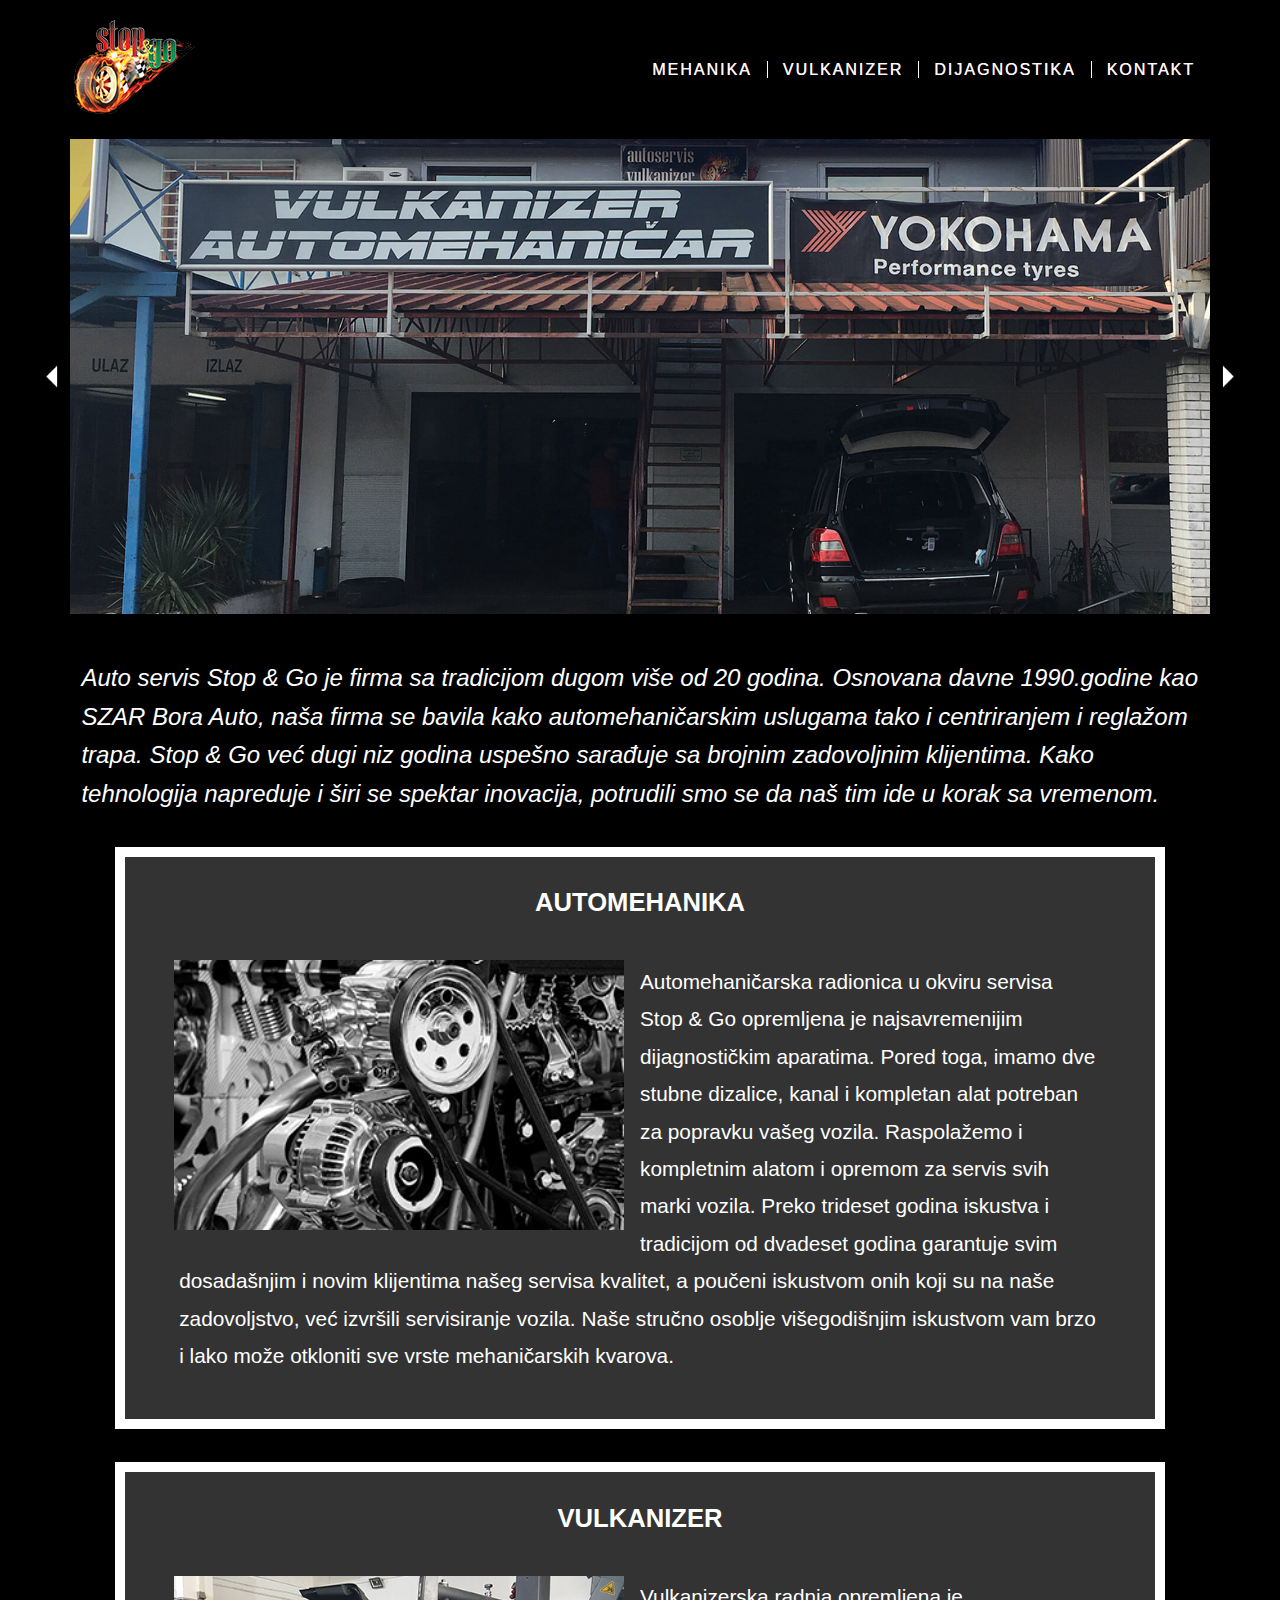
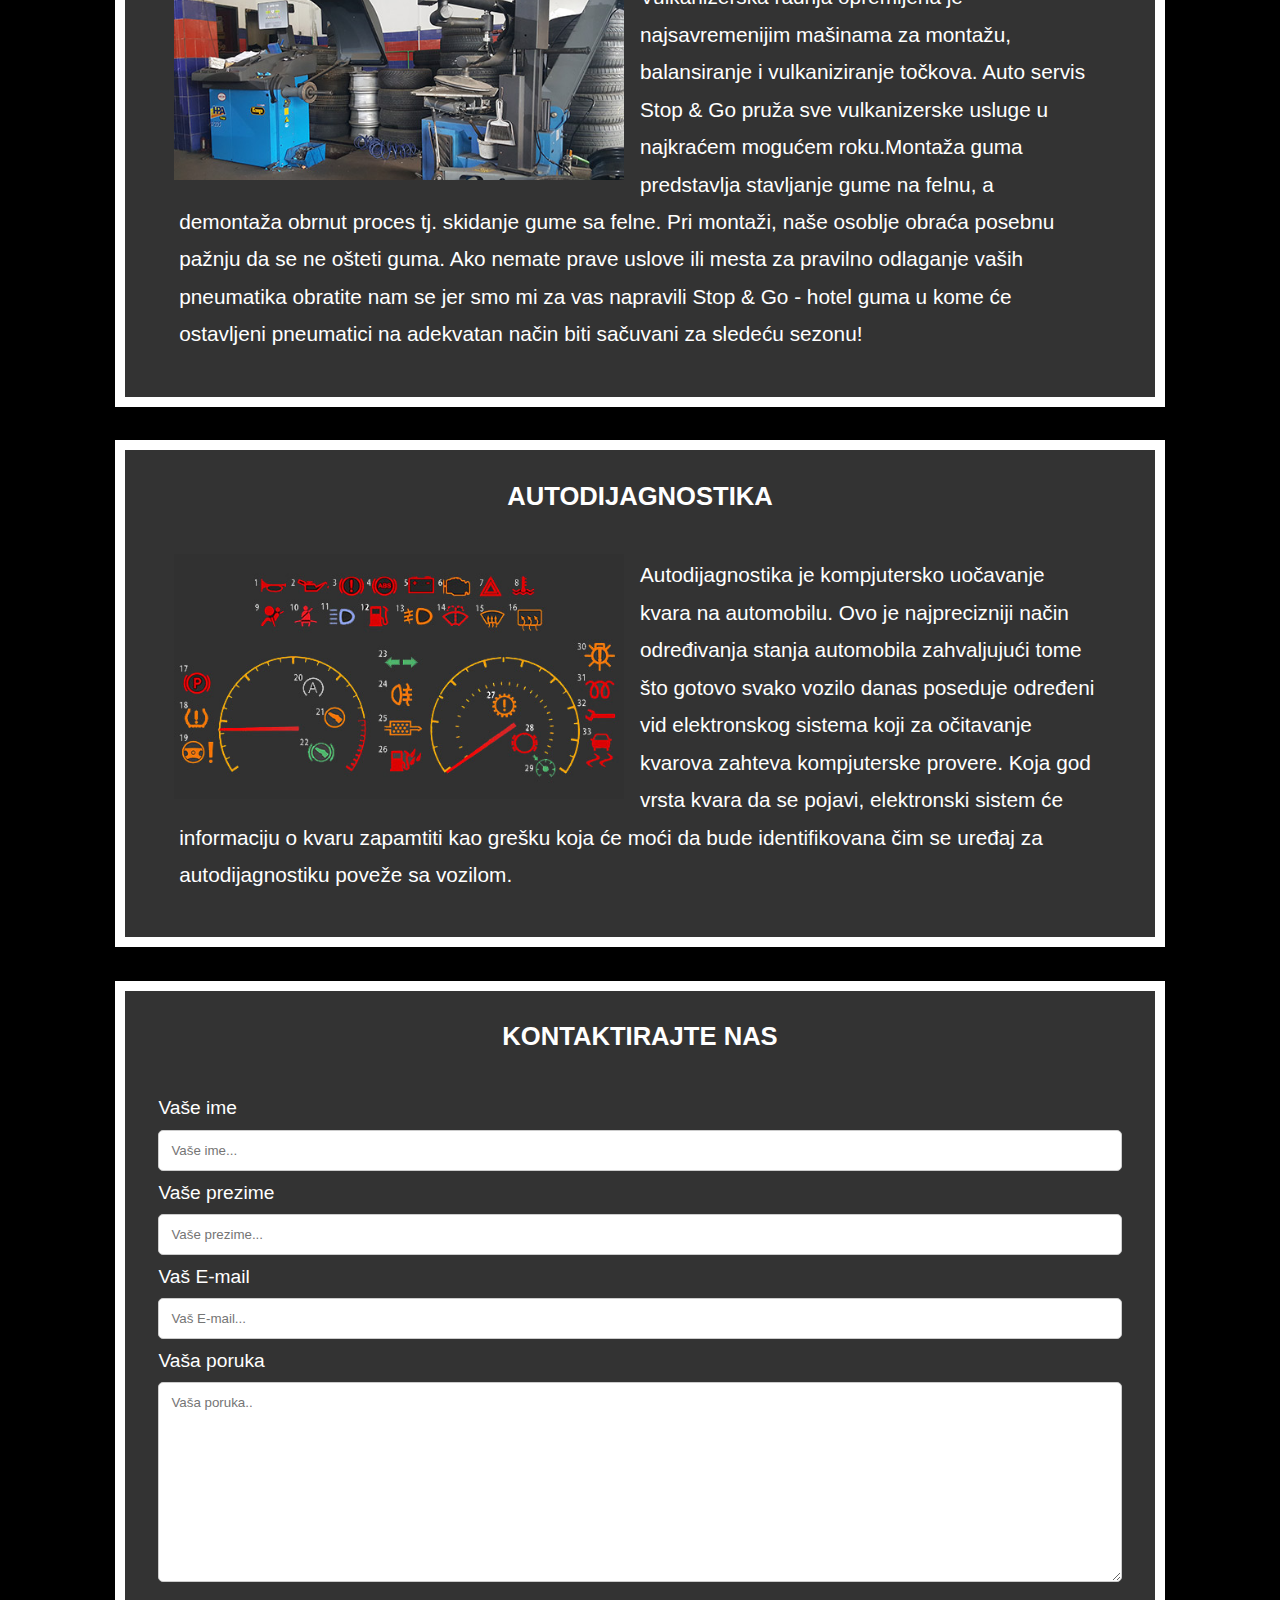
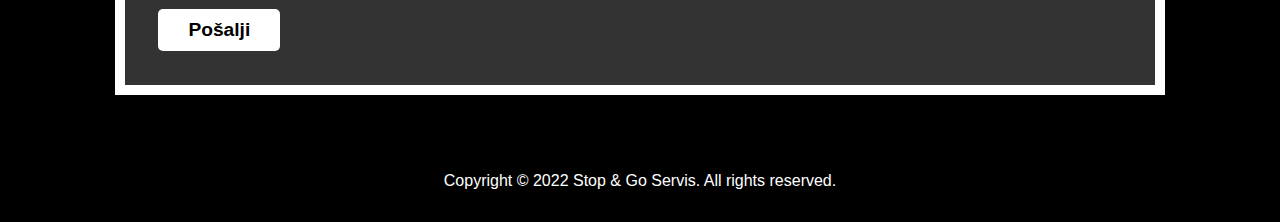
<file: index.html>
<!DOCTYPE html>
<html lang="en">
<head>
    <meta charset="UTF-8">
    <meta http-equiv="X-UA-Compatible" content="IE=edge">
    <meta name="viewport" content="width=device-width, initial-scale=1.0">
    <title>Vulkanizerski & Auto mehaničarski servis</title>
    <link rel="stylesheet" href="assets/style.css">
</head>
<body>
  <div id="outer-wrapper">
    <div id="header">
        <!-- HEADER LOGO -->
        <!-- MOBILE MENU -->   
    </div>
    <!-- HEADER END -->
    <div id="slider"> 
        <img src="assets/img/home-hero.jpg" />
        <a id="left"><img src="assets/img/left-arrow.png" alt="left"></a>
        <a id="right"><img src="assets/img/right-arrow.png" alt="right"></a>
    </div>
    <div id="main">
        <div class="wrapper">
            <!-- INTRO --> 
                <!-- <div class="intro">
                    <p>Auto servis Stop & Go je firma sa tradicijom dugom više od 20 godina. Osnovana davne 1990.godine kao SZAR Bora Auto, naša firma se bavila kako automehaničarskim uslugama tako i centriranjem i reglažom trapa. Stop & Go već dugi niz godina uspešno sarađuje sa brojnim zadovoljnim klijentima. Kako tehnologija napreduje i širi se spektar inovacija, potrudili smo se da naš tim ide u korak sa vremenom.</p>
                </div> -->
            <!-- INTRO END -->  
                <div class="boxes">
                </div>
            <!-- KONTAKT FORM -->
         </div>
    </div>
    <!-- FOOTER -->  
    <footer>
        <p>Copyright © 2022 Stop & Go Servis. All rights reserved.</p>
    </footer>
    <!-- FOOTER END -->
</div>
    <script src="js/slider.js"></script>
    <script src="js/main.js"></script>
</body>
</html>
</file>
<file: assets/style.css>
:root {
    --grey: #333;
    --white: #fff;
    --nav-menu: #fff8f8;
    --dark: #000;
    --light-button: #4f726c;
    --bcg-hero: rgba(96, 116, 137, 0.3);
    --bcg-newsp: #fafeff;
    --f-s-h2: 1.6em;
    --f-s-h2m: 40px;
    --f-s-p: 0.7em;
  }
* {
    box-sizing: border-box;
    margin: 0;
    padding: 0;
    font-family: Arial, Helvetica, sans-serif;
    text-decoration: none;
}
body {
    background-color: var(--dark);
}
#outer-wrapper {
  max-width: 1200px;
  margin: 0 auto; padding: 0 30px;
}
/* SLIDER */
#slider {
  position: relative;
  width: 100%;
  margin-bottom: 30px;
}
#slider img{
  width: 100%;
  height: auto;
}
#left img, #right img {
  position: absolute;
  top: 40%;
  background-color: transparent;
  border: none;
  color: var(--nav-menu);
  cursor: pointer;
}
#left img {
  left: -60px;
  width: 5%;
}
#right img {
  right: -60px; 
  width: 5%;
}
/* MOBILE MENU */
#mobile-menu {
      display: none;
  }
#check {
    display: none;
  }
  /* HEADER & FOOTER BACKGROUND */
#header, footer {
      background-color: var(--dark);
  }
.wrapper {
      padding: 1%;
  }
  /* HEADER & FOOTER */
#header {
      display: flex;
      justify-content: space-between;
      align-items: center;
      padding: 20px 0;
  }
#header img .logo {
      width: 7%;
  }
#header menu a, footer .footer-menu a {
      border-right: 1px solid var(--nav-menu);
  }
#header menu a:last-child, footer .footer-menu a:last-child {
      border-right: none;
  }
#header menu a, footer .footer-menu a {
      text-transform: uppercase;
      font-size: 1rem;
      letter-spacing: 2px;
      color: var(--nav-menu);
      text-shadow: 0.3px 0.3px #ffe5e5;
      padding: 0 15px;
  }
  /* FOOTER */
footer nav {
    text-align: center;
}
footer p {
    color: var(--white);
    text-align: center;
    padding: 2em 0;
}
/* MAIN */
#main {
    display: block;
}
#main p {
    color: var(--white);
}
#main div .boxes, #kontakt {
    display: block;
}
#main .wrapper .intro {
    font-size: 1.5em;
    line-height: 1.6em;
    font-style: italic;
}
#main .box {
    background-color: var(--grey);
    color: var(--white);
    border: 10px solid var(--white);
    box-shadow: 0 0 5px black;
    padding: 3%;
    margin: 3%;
    line-height: 1.5em;
    text-align: left;
}
.box h2, #kontakt h2 {
    font-size: var(--f-s-h2);
    padding: 0 1em 1.5em;
    text-align: center;
}
.box-1 img {
    float: left;
    width: 50%;
    padding: 0.5em 1em 0.5em;
}
.box-1 p {
    font-size: 1.3em;
    line-height: 1.8em;
    padding: 0.5em 1em 0.5em;
}
.box:after {
    content: "";
    display: table;
    clear: both;
  }
  /* CONTACT FORM */
  #main #kontakt {
    background-color: var(--grey);
    color: var(--white);
    box-shadow: 0 0 5px black;
    padding: 3%;
    margin: 3%;
    line-height: 1.5em;
    text-align: left;
}
  input[type=text], select, textarea,input[type=email] {
    width: 100%;
    padding: 12px;
    border: 1px solid #ccc;
    border-radius: 5px;
    resize: vertical;
  }
  
  label {
    font-size: 1.2em;
    padding: 0.5em 0;
    display: inline-block;
    text-align: center;
    color: var(--white);
  }
  
  input[type=submit] {
    font-size: 1.2em;
    font-weight: 700;
    background-color: var(--white);
    color: var(--dark);
    margin-top: 20px;
    padding: 10px 30px;
    border: none;
    border-radius: 5px;
    cursor: pointer;
  }
  
  input[type=submit]:hover {
    background-color: var(--dark);
    color: var(--white);
    border: 3px solid var(--white);
  }
  
  .container {
    border-radius: 5px;
    background-color: var(--white);
    padding: 20px;
  }
   
  /* Clear floats after the columns */
  .row:after {
    content: "";
    display: table;
    clear: both;
  }
  
  /* Responsive layout - when the screen is less than 1280px */
  @media screen and (max-width: 1280px) {
    
    #left img, 
    #right img {
      top: 50%;
      width: 25px; height: auto;
      margin-top: -15px;
    }
    #left img {
      left: -30px;
    }
    #right img {
      right: -30px;
    }
  }
  
  /* Responsive layout - when the screen is less than 768px */
  @media screen and (max-width: 768px) {    
    #header {
      display: block;
    }
    #header .logo {
      width: 100px;
      float: left;
      margin-top: 10px;
    }
    /* MOBILE MENU */
    menu {
      display: none;
      margin-bottom: 5%;
      width: 100%;
      text-align: end;
    }
    #mobile-menu {
        display: block;
        color: var(--white);
        font-size: 3em;
        cursor: pointer;
        text-align: end;
    }
    #header menu a {
        border-right: none;
        font-size: 3.5em;
        text-align: center;
    }
    nav menu a {
        display: block;
        border-bottom: 1px solid var(--grey);
        line-height: 2.5em;
    }
    #check:checked + menu {
        display: block;
        height: 100vh;
    }
    footer .footer-menu a {
          font-size: 1.3rem;
      }
    .box h2, #kontakt h2 {
      font-size: var(--f-s-h2m);
      padding-top: 20px;
    }
    .boxes{
      padding-top: 30px;
    }
    .box-1 p {
      line-height: 1.4em;
    }
    .box-1 img {
      margin-bottom: 30px;
    }
    input[type=submit] {
      width: 100%;
      margin-top: 0;
    }
    .box-1 img {
      display: block;
      width: 100%;
    }
    #main p {
      color: var(--white);
      font-size: 35px;
      padding-bottom: 30px;
    }    
    label, input[type=submit], input[type=text], select, textarea,input[type=email], footer p {
      font-size: 30px;
    }
    input[type=submit] {
      margin-top: 20px;
    }
  }
  /* Responsive layout - when the screen is less than 768px */
  @media screen and (max-width: 768px) {
    #header menu a {
      font-size: 30px;
    }
    #main .box {
      padding: 20px 10px;
      margin: 0;
      border: 0;
    }
    #main p {
      font-size: 18px;
    }
    .box h2, #kontakt h2 {
      padding: 20px 0 0 0; 
      margin-bottom: 30px;
      font-size: 22px;
    }
    label, input[type=submit], input[type=text], select, textarea, input[type=email], footer p {
      font-size: 16px;
    }
  }
</file>
